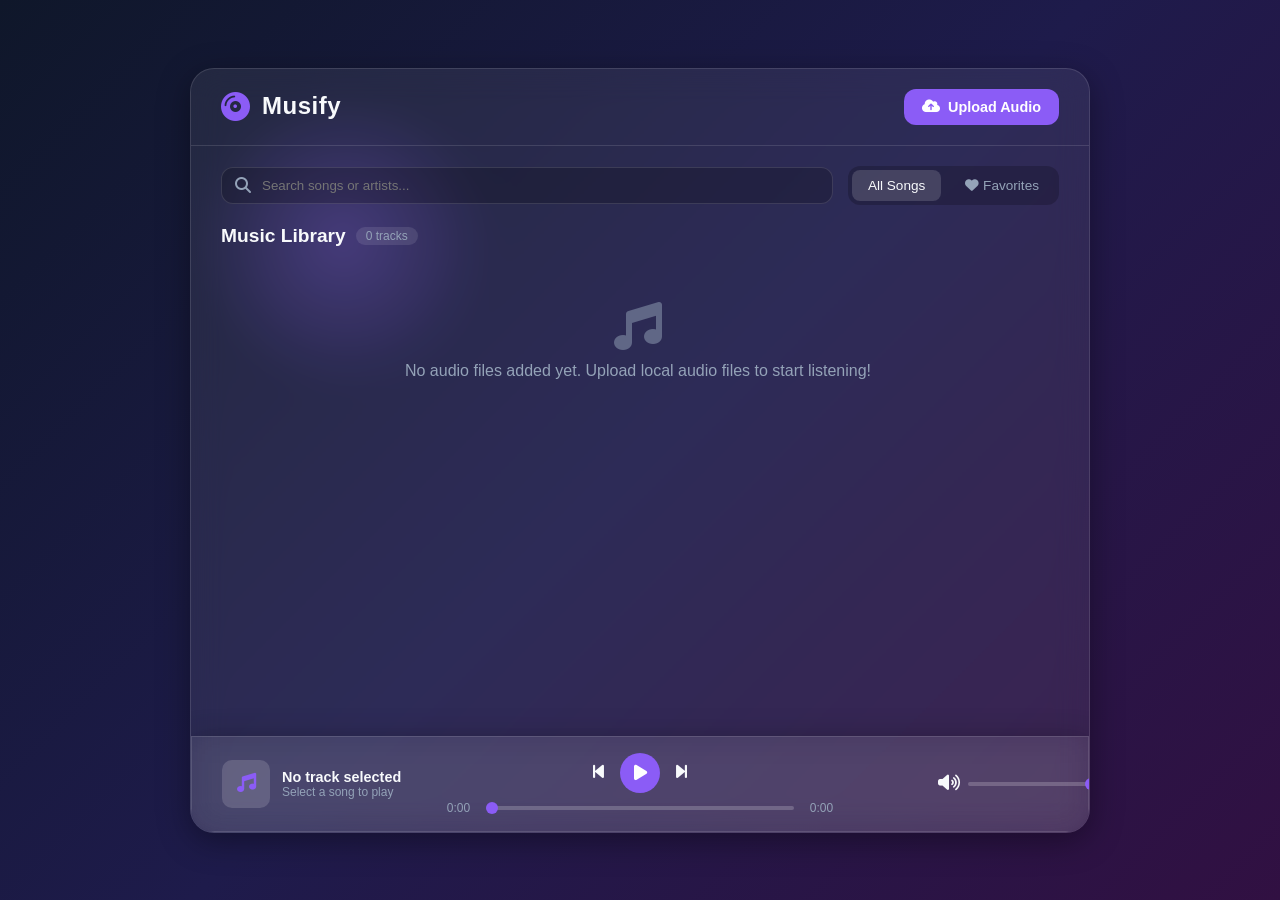
<file: index.html>
<!DOCTYPE html>
<html lang="en">
<head>
  <meta charset="UTF-8">
  <meta name="viewport" content="width=device-width, initial-scale=1.0">
  <title>Musify - Modern Web Music Player</title>
  <link rel="stylesheet" href="style.css">
  <link rel="stylesheet" href="https://cdnjs.cloudflare.com/ajax/libs/font-awesome/6.4.0/css/all.min.css">
</head>
<body>
  <div class="background-decor"></div>
  <div class="app-container glass">
    <header class="app-header">
      <div class="logo">
        <i class="fa-solid fa-compact-disc spin-logo"></i>
        <h1>Musify</h1>
      </div>
      <div class="upload-section">
        <label for="audio-upload" class="btn btn-primary">
          <i class="fa-solid fa-cloud-arrow-up"></i> Upload Audio
        </label>
        <input type="file" id="audio-upload" accept="audio/*" multiple hidden>
      </div>
    </header>

    <main class="app-main">
      <section class="controls-panel">
        <div class="search-box">
          <i class="fa-solid fa-magnifying-glass"></i>
          <input type="text" id="search-input" placeholder="Search songs or artists...">
        </div>
        <div class="filter-tabs">
          <button class="tab-btn active" data-filter="all">All Songs</button>
          <button class="tab-btn" data-filter="favorites"><i class="fa-solid fa-heart"></i> Favorites</button>
        </div>
      </section>

      <section class="library-section">
        <div class="section-title">
          <h2 id="library-title">Music Library</h2>
          <span id="song-count" class="badge">0 tracks</span>
        </div>
        <div id="song-list" class="song-list">
          <div class="empty-state">
            <i class="fa-solid fa-music"></i>
            <p>No audio files added yet. Upload local audio files to start listening!</p>
          </div>
        </div>
      </section>
    </main>

    <footer class="player-bar glass">
      <div class="now-playing">
        <div class="album-art" id="player-album-art">
          <i class="fa-solid fa-music"></i>
        </div>
        <div class="track-details">
          <span class="track-title" id="player-title">No track selected</span>
          <span class="track-artist" id="player-artist">Select a song to play</span>
        </div>
      </div>

      <div class="player-center">
        <div class="player-controls">
          <button id="prev-btn" class="ctrl-btn" title="Previous"><i class="fa-solid fa-backward-step"></i></button>
          <button id="play-btn" class="ctrl-btn play-main" title="Play"><i class="fa-solid fa-play"></i></button>
          <button id="next-btn" class="ctrl-btn" title="Next"><i class="fa-solid fa-forward-step"></i></button>
        </div>
        <div class="progress-container">
          <span id="current-time">0:00</span>
          <input type="range" id="seek-bar" value="0" min="0" max="100" class="slider">
          <span id="total-duration">0:00</span>
        </div>
      </div>

      <div class="player-right">
        <div class="volume-container">
          <button id="mute-btn" class="ctrl-btn icon-only"><i class="fa-solid fa-volume-high"></i></button>
          <input type="range" id="volume-bar" value="100" min="0" max="100" class="slider volume-slider">
        </div>
      </div>
    </footer>
  </div>

  <script src="script.js"></script>
</body>
</html>
</file>
<file: style.css>
:root {
  --bg-gradient: linear-gradient(135deg, #0f172a 0%, #1e1b4b 50%, #311042 100%);
  --glass-bg: rgba(255, 255, 255, 0.07);
  --glass-border: rgba(255, 255, 255, 0.12);
  --glass-hover: rgba(255, 255, 255, 0.15);
  --accent-color: #8b5cf6;
  --accent-hover: #7c3aed;
  --text-main: #f8fafc;
  --text-muted: #94a3b8;
  --danger-color: #ef4444;
  --favorite-color: #ec4899;
}

* {
  margin: 0;
  padding: 0;
  box-sizing: border-box;
  font-family: 'Segoe UI', Roboto, Helvetica, Arial, sans-serif;
}

body {
  background: var(--bg-gradient);
  color: var(--text-main);
  min-height: 100vh;
  display: flex;
  justify-content: center;
  align-items: center;
  padding: 20px;
  overflow-x: hidden;
}

.background-decor {
  position: fixed;
  width: 300px;
  height: 300px;
  border-radius: 50%;
  background: radial-gradient(circle, rgba(139,92,246,0.3) 0%, rgba(0,0,0,0) 70%);
  top: 10%;
  left: 15%;
  z-index: 0;
  pointer-events: none;
}

.glass {
  background: var(--glass-bg);
  backdrop-filter: blur(16px);
  -webkit-backdrop-filter: blur(16px);
  border: 1px solid var(--glass-border);
  box-shadow: 0 8px 32px 0 rgba(0, 0, 0, 0.37);
}

.app-container {
  width: 100%;
  max-width: 900px;
  height: 85vh;
  border-radius: 24px;
  display: flex;
  flex-direction: column;
  position: relative;
  z-index: 1;
  overflow: hidden;
}

.app-header {
  padding: 20px 30px;
  display: flex;
  justify-content: space-between;
  align-items: center;
  border-bottom: 1px solid var(--glass-border);
}

.logo {
  display: flex;
  align-items: center;
  gap: 12px;
}

.logo i {
  font-size: 1.8rem;
  color: var(--accent-color);
}

@keyframes spin {
  from {
    transform: rotate(0deg);
  }
  to {
    transform: rotate(360deg);
  }
}

.spin-logo {
  animation: spin 8s linear infinite;
}

.logo h1 {
  font-size: 1.5rem;
  font-weight: 700;
  letter-spacing: 0.5px;
}

.btn {
  padding: 10px 18px;
  border-radius: 12px;
  border: none;
  cursor: pointer;
  font-weight: 600;
  font-size: 0.9rem;
  transition: all 0.2s ease;
  display: inline-flex;
  align-items: center;
  gap: 8px;
}

.btn-primary {
  background: var(--accent-color);
  color: #fff;
}

.btn-primary:hover {
  background: var(--accent-hover);
  transform: translateY(-1px);
}

.app-main {
  flex: 1;
  padding: 20px 30px;
  display: flex;
  flex-direction: column;
  gap: 20px;
  overflow-y: auto;
}

.controls-panel {
  display: flex;
  justify-content: space-between;
  align-items: center;
  gap: 15px;
  flex-wrap: wrap;
}

.search-box {
  position: relative;
  flex: 1;
  min-width: 220px;
}

.search-box i {
  position: absolute;
  left: 14px;
  top: 50%;
  transform: translateY(-50%);
  color: var(--text-muted);
}

.search-box input {
  width: 100%;
  padding: 10px 14px 10px 40px;
  border-radius: 12px;
  border: 1px solid var(--glass-border);
  background: rgba(0, 0, 0, 0.2);
  color: var(--text-main);
  outline: none;
  transition: border-color 0.2s ease;
}

.search-box input:focus {
  border-color: var(--accent-color);
}

.filter-tabs {
  display: flex;
  gap: 8px;
  background: rgba(0, 0, 0, 0.2);
  padding: 4px;
  border-radius: 12px;
}

.tab-btn {
  padding: 8px 16px;
  border-radius: 8px;
  border: none;
  background: transparent;
  color: var(--text-muted);
  cursor: pointer;
  font-weight: 500;
  font-size: 0.85rem;
  transition: all 0.2s ease;
}

.tab-btn.active {
  background: var(--glass-hover);
  color: var(--text-main);
}

.library-section {
  flex: 1;
  display: flex;
  flex-direction: column;
}

.section-title {
  display: flex;
  align-items: center;
  gap: 10px;
  margin-bottom: 15px;
}

.section-title h2 {
  font-size: 1.2rem;
  font-weight: 600;
}

.badge {
  background: rgba(255, 255, 255, 0.1);
  padding: 2px 10px;
  border-radius: 12px;
  font-size: 0.75rem;
  color: var(--text-muted);
}

.song-list {
  display: flex;
  flex-direction: column;
  gap: 8px;
  overflow-y: auto;
  max-height: 320px;
  padding-right: 4px;
}

.empty-state {
  text-align: center;
  padding: 40px 20px;
  color: var(--text-muted);
}

.empty-state i {
  font-size: 3rem;
  margin-bottom: 12px;
  opacity: 0.5;
}

.song-item {
  display: flex;
  align-items: center;
  justify-content: space-between;
  padding: 12px 16px;
  border-radius: 12px;
  background: rgba(255, 255, 255, 0.03);
  border: 1px solid transparent;
  transition: all 0.2s ease;
  cursor: pointer;
}

.song-item:hover {
  background: var(--glass-hover);
  border-color: var(--glass-border);
}

.song-item.active {
  background: rgba(139, 92, 246, 0.15);
  border-color: var(--accent-color);
}

.song-info {
  display: flex;
  align-items: center;
  gap: 12px;
  overflow: hidden;
}

.song-icon {
  width: 40px;
  height: 40px;
  border-radius: 8px;
  background: rgba(255, 255, 255, 0.1);
  display: flex;
  align-items: center;
  justify-content: center;
  color: var(--accent-color);
  flex-shrink: 0;
}

.song-details {
  display: flex;
  flex-direction: column;
  overflow: hidden;
}

.song-name {
  font-weight: 600;
  font-size: 0.95rem;
  white-space: nowrap;
  overflow: hidden;
  text-overflow: ellipsis;
}

.song-artist {
  font-size: 0.8rem;
  color: var(--text-muted);
}

.song-actions {
  display: flex;
  align-items: center;
  gap: 10px;
}

.action-btn {
  background: transparent;
  border: none;
  color: var(--text-muted);
  cursor: pointer;
  padding: 6px;
  font-size: 1rem;
  transition: color 0.2s ease;
}

.action-btn:hover {
  color: var(--text-main);
}

.action-btn.fav-btn.active {
  color: var(--favorite-color);
}

.action-btn.delete-btn:hover {
  color: var(--danger-color);
}

.player-bar {
  padding: 16px 30px;
  display: grid;
  grid-template-columns: 1fr 2fr 1fr;
  align-items: center;
  gap: 20px;
  border-top: 1px solid var(--glass-border);
}

.now-playing {
  display: flex;
  align-items: center;
  gap: 12px;
}

.album-art {
  width: 48px;
  height: 48px;
  border-radius: 10px;
  background: var(--glass-hover);
  display: flex;
  align-items: center;
  justify-content: center;
  color: var(--accent-color);
  font-size: 1.2rem;
  transition: transform 0.3s ease;
}

.album-art.playing {
  animation: spin 5s linear infinite;
}

.track-details {
  display: flex;
  flex-direction: column;
  overflow: hidden;
}

.track-title {
  font-weight: 600;
  font-size: 0.9rem;
  white-space: nowrap;
  overflow: hidden;
  text-overflow: ellipsis;
}

.track-artist {
  font-size: 0.75rem;
  color: var(--text-muted);
}

.player-center {
  display: flex;
  flex-direction: column;
  align-items: center;
  gap: 8px;
}

.player-controls {
  display: flex;
  align-items: center;
  gap: 16px;
}

.ctrl-btn {
  background: transparent;
  border: none;
  color: var(--text-main);
  cursor: pointer;
  font-size: 1.1rem;
  transition: transform 0.1s ease, color 0.2s ease;
}

.ctrl-btn:hover {
  color: var(--accent-color);
}

.ctrl-btn.play-main {
  width: 40px;
  height: 40px;
  border-radius: 50%;
  background: var(--accent-color);
  color: #fff;
  display: flex;
  align-items: center;
  justify-content: center;
}

.ctrl-btn.play-main:hover {
  background: var(--accent-hover);
  color: #fff;
  transform: scale(1.05);
}

.progress-container {
  display: flex;
  align-items: center;
  gap: 10px;
  width: 100%;
}

.progress-container span {
  font-size: 0.75rem;
  color: var(--text-muted);
  width: 35px;
  text-align: center;
}

.slider {
  flex: 1;
  -webkit-appearance: none;
  height: 4px;
  border-radius: 2px;
  background: rgba(255, 255, 255, 0.2);
  outline: none;
  cursor: pointer;
}

.slider::-webkit-slider-thumb {
  -webkit-appearance: none;
  width: 12px;
  height: 12px;
  border-radius: 50%;
  background: var(--accent-color);
  cursor: pointer;
  transition: transform 0.1s ease;
}

.slider::-webkit-slider-thumb:hover {
  transform: scale(1.3);
}

.player-right {
  display: flex;
  justify-content: flex-end;
}

.volume-container {
  display: flex;
  align-items: center;
  gap: 8px;
  width: 120px;
}

@media (max-width: 768px) {
  .app-container {
    height: 100vh;
    border-radius: 0;
  }
  .player-bar {
    grid-template-columns: 1fr;
    gap: 12px;
  }
  .player-right {
    justify-content: center;
  }
}
</file>
